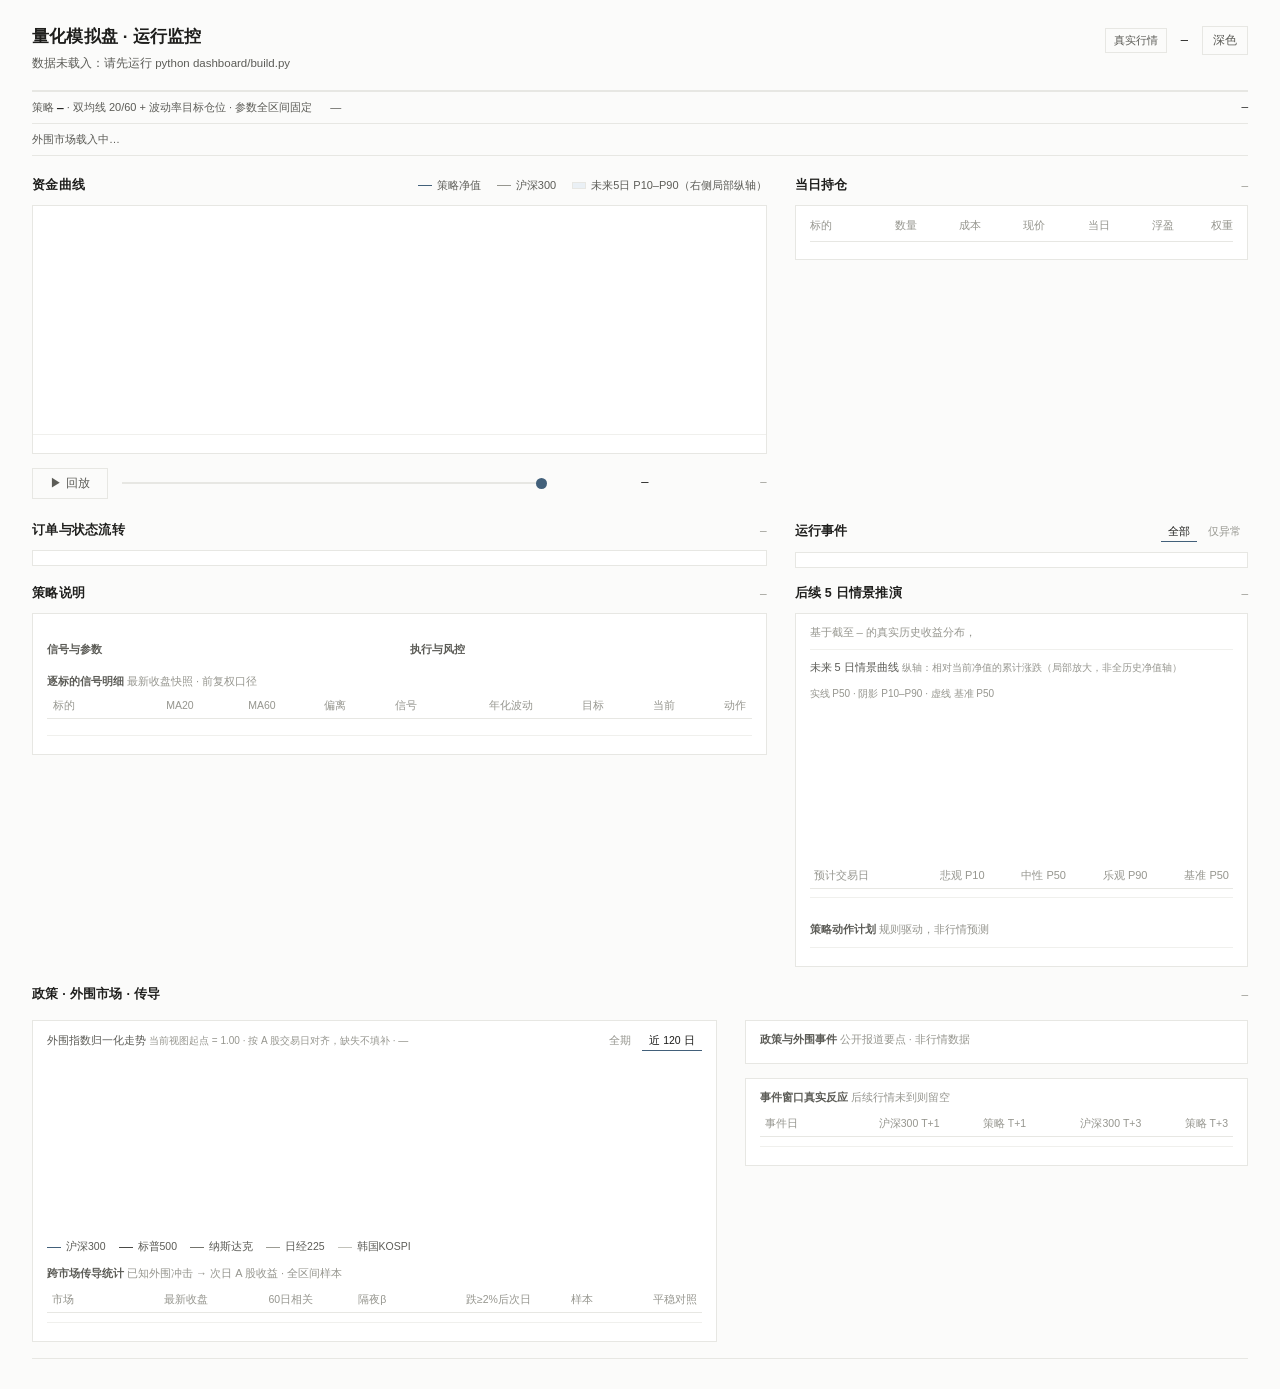
<file: dashboard/template.html>
<!doctype html>
<html lang="zh-CN" data-theme="light">
<head>
<meta charset="utf-8">
<meta name="viewport" content="width=device-width, initial-scale=1">
<title>量化模拟盘 · 运行监控</title>
<style>
:root{
  --bg:#fbfbfa; --surface:#ffffff; --line:#e7e7e3; --line-soft:#f0f0ed;
  --ink:#1e1e1c; --ink-2:#5c5c57; --ink-3:#96968f;
  --accent:#42607a; --accent-soft:#eaf0f5;
  --up:#a9453c; --down:#48745c; --warn:#94693a;
  --mc-g1:#4a4a46; --mc-g2:#73736c; --mc-g3:#9c9c94; --mc-g4:#c2c2ba;
  --mono:ui-monospace,SFMono-Regular,Consolas,"Liberation Mono",monospace;
  --sans:-apple-system,BlinkMacSystemFont,"Segoe UI","PingFang SC","Microsoft YaHei","Helvetica Neue",Arial,sans-serif;
}
html[data-theme="dark"]{
  --bg:#161716; --surface:#1d1e1c; --line:#32332f; --line-soft:#272825;
  --ink:#ecece8; --ink-2:#a6a69f; --ink-3:#72726b;
  --accent:#8fb0ca; --accent-soft:#26313a;
  --up:#d3776c; --down:#7eae90; --warn:#c49a63;
  --mc-g1:#d0d0c8; --mc-g2:#a9a9a1; --mc-g3:#82827b; --mc-g4:#606059;
}
*{box-sizing:border-box;margin:0;padding:0}
body{background:var(--bg);color:var(--ink);font-family:var(--sans);font-size:13px;line-height:1.5;-webkit-font-smoothing:antialiased}
.wrap{max-width:1440px;margin:0 auto;padding:0 32px 20px}
button{font:inherit;color:inherit;background:none;border:0;cursor:pointer}
button:focus-visible,input:focus-visible{outline:1px solid var(--accent);outline-offset:2px}
.mono{font-family:var(--mono);font-variant-numeric:tabular-nums}
.dim{color:var(--ink-3)}
.up{color:var(--up)}.down{color:var(--down)}.warn{color:var(--warn)}.accent{color:var(--accent)}

header{display:flex;align-items:flex-start;justify-content:space-between;gap:20px;padding:24px 0 18px;border-bottom:1px solid var(--line)}
h1{font-size:17px;font-weight:600;letter-spacing:.01em}
.sub{margin-top:5px;font-size:11.5px;color:var(--ink-2)}
.head-right{display:flex;align-items:center;gap:14px;padding-top:2px;white-space:nowrap}
.tag{border:1px solid var(--line);padding:3px 8px;font-size:11px;color:var(--ink-2)}
.today{font-size:12px}
.ghost{border:1px solid var(--line);padding:5px 10px;font-size:11.5px;color:var(--ink-2)}
.ghost:hover{border-color:var(--ink-3);color:var(--ink)}

.kpis{display:grid;grid-template-columns:repeat(6,1fr);border-bottom:1px solid var(--line)}
.kpi{padding:16px 18px 15px;border-right:1px solid var(--line-soft)}
.kpi:first-child{padding-left:0}
.kpi:last-child{border-right:0}
.kpi .k{font-size:11px;color:var(--ink-3);letter-spacing:.02em}
.kpi .v{font-family:var(--mono);font-variant-numeric:tabular-nums;font-size:23px;line-height:1.25;margin-top:5px;letter-spacing:-.02em}
.kpi .n{font-size:10.5px;color:var(--ink-3);margin-top:2px}

.grid{display:grid;grid-template-columns:minmax(0,1.62fr) minmax(0,1fr);gap:28px;margin-top:20px}
.grid-2{display:grid;grid-template-columns:minmax(0,1.62fr) minmax(0,1fr);gap:28px;margin-top:22px}
section{min-width:0}
.sec-head{display:flex;align-items:baseline;justify-content:space-between;gap:12px;margin-bottom:10px}
.sec-head h2{font-size:12.5px;font-weight:600;letter-spacing:.02em}
.sec-head .hint{font-size:11px;color:var(--ink-3);font-family:var(--mono)}
.legend{display:flex;gap:16px;font-size:11px;color:var(--ink-2)}
.legend i{display:inline-block;width:14px;height:1px;vertical-align:middle;margin-right:5px;background:var(--accent)}
.legend i.b{background:var(--ink-3)}

.card{border:1px solid var(--line);background:var(--surface)}
.chart-box{padding:10px 12px 4px}
#chart{display:block;width:100%;height:214px}
.axis{fill:var(--ink-3);font-size:10px;font-family:var(--mono)}
.gridline{stroke:var(--line-soft);stroke-width:1}
.line-strategy{fill:none;stroke:var(--accent);stroke-width:1.8;stroke-linejoin:round;stroke-linecap:round}
.line-bench{fill:none;stroke:var(--ink-3);stroke-width:1.2;stroke-dasharray:4 4}
.oos-band{fill:var(--line-soft)}
.split-line{stroke:var(--line);stroke-width:1;stroke-dasharray:3 3}
.cursor{stroke:var(--accent);stroke-width:1;stroke-dasharray:2 3;opacity:.55}
.dot{fill:var(--accent)}
.fc-band{fill:var(--accent-soft);opacity:.9}
.line-fc{fill:none;stroke:var(--accent);stroke-width:1.5;stroke-dasharray:5 3;stroke-linejoin:round}
.line-fc-bench{fill:none;stroke:var(--ink-3);stroke-width:1;stroke-dasharray:2 3}
.fc-edge{fill:none;stroke:var(--accent);stroke-width:1;stroke-dasharray:3 3;opacity:.55}
.fc-top{fill:var(--accent);font-size:10px;font-family:var(--mono)}
.dot-fc{fill:var(--accent)}
.legend i.f{background:var(--accent-soft);height:7px;border:1px solid var(--line)}
.fc-inset{fill:var(--surface);stroke:var(--line);stroke-width:1}
.fc-local-axis{stroke:var(--line);stroke-width:1;stroke-dasharray:2 3}
.fc-inset-label{fill:var(--ink-3);font-size:9.5px;font-family:var(--mono)}

.seg{display:flex;gap:0;border-top:1px solid var(--line-soft);padding:9px 12px;font-size:11px;color:var(--ink-2);flex-wrap:wrap;row-gap:4px}
.seg span{margin-right:20px;white-space:nowrap}
.seg b{font-family:var(--mono);font-weight:500;color:var(--ink);margin-left:5px}

.timeline{display:flex;align-items:center;gap:14px;margin-top:14px}
.play{border:1px solid var(--line);min-width:76px;padding:6px 10px;font-size:11.5px;color:var(--ink-2);text-align:center}
.play:hover{border-color:var(--accent);color:var(--accent)}
#slider{flex:1;height:2px;-webkit-appearance:none;appearance:none;background:var(--line);cursor:pointer}
#slider::-webkit-slider-thumb{-webkit-appearance:none;width:11px;height:11px;border-radius:50%;background:var(--accent);cursor:pointer}
#slider::-moz-range-thumb{width:11px;height:11px;border:0;border-radius:50%;background:var(--accent);cursor:pointer}
.tl-date{font-family:var(--mono);font-size:12px;min-width:88px;text-align:right}
.tl-count{font-family:var(--mono);font-size:10.5px;color:var(--ink-3);min-width:104px;text-align:right}

table{width:100%;border-collapse:collapse;font-variant-numeric:tabular-nums}
th{font-size:10.5px;font-weight:500;color:var(--ink-3);text-align:right;padding:8px 8px;border-bottom:1px solid var(--line);white-space:nowrap}
th:first-child,td:first-child{text-align:left;padding-left:0}
th:last-child,td:last-child{padding-right:0}
td{font-size:11.5px;padding:7px 8px;border-bottom:1px solid var(--line-soft);text-align:right;white-space:nowrap;font-family:var(--mono)}
tbody tr:last-child td{border-bottom:0}
td.name{font-family:var(--sans);font-size:11.5px}
td .code{font-family:var(--mono);font-size:10px;color:var(--ink-3);margin-left:6px}
.more{font-size:11px;color:var(--ink-3);padding:7px 0 0}
.badge-stale{color:var(--warn)}

.flow-list{font-size:11.5px}
.flow-row{display:grid;grid-template-columns:66px 1fr 52px 60px 1.25fr;gap:10px;padding:7px 0;border-bottom:1px solid var(--line-soft);align-items:baseline}
.flow-row:last-child{border-bottom:0}
.flow-row .dt{font-family:var(--mono);font-size:10.5px;color:var(--ink-3)}
.flow-row .sy{overflow:hidden;text-overflow:ellipsis;white-space:nowrap}
.flow-row .qty{font-family:var(--mono);text-align:right}
.flow-row .side{font-size:11px}
.flow-row .trace{font-size:10.5px;color:var(--ink-2);overflow:hidden;text-overflow:ellipsis;white-space:nowrap}
.flow-row .trace b{font-weight:500;color:var(--ink)}
.arrow{color:var(--ink-3);margin:0 3px}
.s-filled{color:var(--down)}.s-rejected,.s-expired{color:var(--up)}.s-deferred{color:var(--warn)}.s-pending{color:var(--ink-3)}

.ev-row{display:grid;grid-template-columns:66px 34px 1fr;gap:10px;padding:6.5px 0;border-bottom:1px solid var(--line-soft);align-items:baseline;font-size:11.5px;line-height:1.45}
.ev-row:last-child{border-bottom:0}
.ev-row .dt{font-family:var(--mono);font-size:10.5px;color:var(--ink-3)}
.ev-row .lv{font-size:10.5px;color:var(--ink-3)}
.ev-row .lv.warn{color:var(--warn)}.ev-row .lv.err{color:var(--up)}.ev-row .lv.risk{color:var(--accent)}
.ev-row .tx{color:var(--ink-2);overflow:hidden;text-overflow:ellipsis;white-space:nowrap}
.filter{display:flex;gap:4px}
.filter button{font-size:11px;color:var(--ink-3);padding:2px 7px}
.filter button.on{color:var(--ink);border-bottom:1px solid var(--accent)}

.strat-bar{display:flex;align-items:center;gap:18px;padding:7px 0;border-bottom:1px solid var(--line);font-size:11px;color:var(--ink-2);flex-wrap:wrap;row-gap:3px}
.strat-bar b{font-weight:600;color:var(--ink);font-family:var(--mono)}
.strat-bar .sb-fc{margin-left:auto;font-family:var(--mono);color:var(--ink)}
.strat-bar .sb-fc .dim{font-family:var(--sans)}
.grid-3{display:grid;grid-template-columns:minmax(0,1.62fr) minmax(0,1fr);gap:28px;margin-top:16px}
.pad{padding:10px 14px 11px}
.lead{font-size:11.5px;color:var(--ink-2);line-height:1.6;margin-bottom:7px}
h3{font-size:11px;font-weight:600;color:var(--ink-2);margin:10px 0 5px}
.cols2{display:grid;grid-template-columns:1fr 1fr;gap:22px}
.kv{font-size:11px}
.kv td{padding:3px 0;border-bottom:1px solid var(--line-soft);white-space:normal;font-family:var(--sans);text-align:left;vertical-align:top;font-size:11px}
.kv td:first-child{color:var(--ink-3);width:40%}
.kv td:last-child{font-family:var(--mono);color:var(--ink)}
.kv td .note{display:block;font-family:var(--sans);font-size:10.5px;color:var(--ink-3);margin-top:0}
.rules{list-style:none;font-size:11px;line-height:1.5}
.rules li{padding:2.5px 0;border-bottom:1px solid var(--line-soft);color:var(--ink-2)}
.rules li:last-child{border-bottom:0}
.rules li b{display:inline-block;min-width:62px;font-weight:500;color:var(--ink-3)}
.sig-table td,.sig-table th{font-size:10.5px;padding:4px 6px}
.fc-note{font-size:10.5px;color:var(--ink-3);line-height:1.55;margin-bottom:8px}
.fc-plot{border-top:1px solid var(--line-soft);padding-top:9px;margin-bottom:9px}
.fc-plot-head{display:flex;align-items:baseline;justify-content:space-between;gap:10px;flex-wrap:wrap;font-size:11px;color:var(--ink-2)}
.fc-plot-head .cap{font-size:10px;color:var(--ink-3)}
#fcChart{display:block;width:100%;height:auto;margin-top:4px}
.fc-grid2{stroke:var(--line-soft);stroke-width:1}
.fc-zero2{stroke:var(--line);stroke-width:1;stroke-dasharray:3 3}
.fc-band2{fill:var(--accent-soft)}
.fc-edge2{fill:none;stroke:var(--accent);stroke-width:1;stroke-dasharray:4 3;opacity:.65}
.fc-bench2{fill:none;stroke:var(--ink-3);stroke-width:1.2;stroke-dasharray:4 4}
.fc-p50{fill:none;stroke:var(--accent);stroke-width:2;stroke-linejoin:round;stroke-linecap:round}
.fc-pt{fill:var(--accent)}
.fc-ax2{fill:var(--ink-3);font-size:10px;font-family:var(--mono)}
.fc-lab{fill:var(--accent);font-size:10px;font-family:var(--mono)}
.fc-lab2{fill:var(--ink-3);font-size:10px;font-family:var(--mono)}
.fc-empty2{fill:var(--ink-3);font-size:11px;font-family:var(--sans)}
.fc-cond{display:flex;flex-wrap:wrap;gap:4px 16px;font-size:11px;color:var(--ink-2);margin-top:6px}
.fc-cond b{font-family:var(--mono);font-weight:500;color:var(--ink);margin-left:4px}
.fc-cond .cap{font-size:10px;color:var(--ink-3);width:100%}

/* ---- 政策 · 外围市场 · 传导 ---- */
.macro-bar{display:flex;align-items:center;gap:15px;flex-wrap:wrap;padding:7px 0;border-bottom:1px solid var(--line);font-size:11px;color:var(--ink-2)}
.macro-bar .mb-title{color:var(--ink-3);font-size:10.5px}
.macro-bar .mk{white-space:nowrap;font-family:var(--mono)}
.macro-bar .mk b{font-weight:500;margin-left:5px}
.macro-bar .mk .dt{font-family:var(--sans);font-size:10px;color:var(--ink-3);margin-left:4px}
.macro-bar .stale{color:var(--warn);font-size:10px;margin-left:2px}
.macro-bar .mb-tail{margin-left:auto;font-size:10.5px;color:var(--ink-3)}
.macro-grid{display:grid;grid-template-columns:minmax(0,1.36fr) minmax(0,1fr);gap:28px;margin-top:16px}
.mc-head{display:flex;align-items:baseline;justify-content:space-between;gap:10px;flex-wrap:wrap;font-size:11px;color:var(--ink-2)}
.mc-head .cap{font-size:10px;color:var(--ink-3)}
.mc-range{display:flex;gap:4px}
.mc-range button{font-size:10.5px;color:var(--ink-3);padding:2px 7px}
.mc-range button.on{color:var(--ink);border-bottom:1px solid var(--accent)}
#macroChart{display:block;width:100%;height:auto;margin-top:5px}
.mc-grid{stroke:var(--line-soft);stroke-width:1}
.mc-axis{fill:var(--ink-3);font-size:10px;font-family:var(--mono)}
.mc-ev{stroke:var(--line);stroke-width:1;stroke-dasharray:3 3}
.mc-ev-txt{fill:var(--ink-3);font-size:9.5px;font-family:var(--mono)}
.mc-line{fill:none;stroke-width:1.4;stroke-linejoin:round;stroke-linecap:round}
.mc-hs{stroke:var(--accent);stroke-width:1.8}
.mc-spx{stroke:var(--mc-g1)}
.mc-ndx{stroke:var(--mc-g2);stroke-dasharray:5 3}
.mc-nky{stroke:var(--mc-g3);stroke-dasharray:2 3}
.mc-ks{stroke:var(--mc-g4);stroke-dasharray:1 3}
.mc-legend{display:flex;gap:13px;flex-wrap:wrap;font-size:10.5px;color:var(--ink-2);margin:2px 0 2px}
.mc-legend i{display:inline-block;width:14px;height:1px;vertical-align:middle;margin-right:5px;background:var(--accent)}
.mc-legend i.spx{background:var(--mc-g1)}
.mc-legend i.ndx{background:var(--mc-g2)}
.mc-legend i.nky{background:var(--mc-g3)}
.mc-legend i.ks{background:var(--mc-g4)}
.mc-tbl td,.mc-tbl th{font-size:10.5px;padding:5px 5px}
.mc-tbl td:first-child{text-align:left;font-family:var(--sans)}
.tl-list{list-style:none;font-size:11px}
.tl-item{display:grid;grid-template-columns:62px 40px 1fr;gap:8px;padding:6px 0;border-bottom:1px solid var(--line-soft);align-items:baseline}
.tl-item:last-child{border-bottom:0}
.tl-item .d{font-family:var(--mono);font-size:10.5px;color:var(--ink-3)}
.tl-item .tg{font-size:10px;color:var(--ink-3);border:1px solid var(--line);text-align:center;white-space:nowrap}
.tl-item .tg.risk{color:var(--up)}
.tl-item .tg.support{color:var(--down)}
.tl-item .tx{color:var(--ink-2);line-height:1.45}
.tl-item .tx b{font-weight:500;color:var(--ink);display:block}
.tl-item .tx .src{font-size:10px;color:var(--ink-3)}
.mc-bound{font-size:10.5px;color:var(--ink-3);line-height:1.55;margin-top:9px;padding-top:7px;border-top:1px solid var(--line-soft)}
.fc-tbl td,.fc-tbl th{padding:5px 4px;font-size:11px}
.fc-tbl td .r{font-size:10px;color:var(--ink-3);margin-left:4px}
.fc-metrics{display:flex;flex-wrap:wrap;gap:4px 16px;font-size:11px;color:var(--ink-2);margin-top:8px;padding-top:7px;border-top:1px solid var(--line-soft)}
.fc-metrics b{font-family:var(--mono);font-weight:500;color:var(--ink);margin-left:4px}
.plan{list-style:none;font-size:11px;line-height:1.55}
.plan li{display:grid;grid-template-columns:64px 1fr;gap:10px;padding:3px 0;border-bottom:1px solid var(--line-soft)}
.plan li:last-child{border-bottom:0}
.plan .pk{color:var(--ink-3);font-family:var(--mono);font-size:10.5px;padding-top:1px}
.plan .pv{color:var(--ink-2)}
.plan .pv b{color:var(--ink);font-weight:500;font-family:var(--mono)}
.plan .pv .sub{display:block;color:var(--ink-3);font-size:10.5px;margin-top:1px}
.disc{font-size:10.5px;color:var(--ink-3);line-height:1.55;margin-top:9px;padding-top:7px;border-top:1px solid var(--line-soft)}
footer{margin-top:16px;padding-top:10px;border-top:1px solid var(--line);display:flex;justify-content:space-between;gap:24px;font-size:10.5px;color:var(--ink-3);line-height:1.6}
footer .notes{max-width:72%;}
footer .stats{font-family:var(--mono);text-align:right;white-space:nowrap}
.empty{color:var(--ink-3);font-size:11.5px;padding:16px 0}

@media(max-width:1000px){
  .wrap{padding:0 20px 20px}
  .grid,.grid-2,.grid-3,.macro-grid{grid-template-columns:1fr;gap:20px}
  .macro-bar .mb-tail{margin-left:0}
  .strat-bar .sb-fc{margin-left:0}
  .kpis{grid-template-columns:repeat(3,1fr)}
  .kpi:nth-child(3){border-right:0}
  .kpi:nth-child(n+4){border-top:1px solid var(--line-soft)}
  #chart{height:200px}
  footer{flex-direction:column;gap:8px}
  footer .notes{max-width:100%}footer .stats{text-align:left}
}
@media(max-width:560px){
  .kpis{grid-template-columns:repeat(2,1fr)}
  .kpi:nth-child(3){border-right:1px solid var(--line-soft)}
  .kpi:nth-child(2n){border-right:0}
  .kpi:nth-child(n+3){border-top:1px solid var(--line-soft)}
  .head-right .tag{display:none}
  .cols2{grid-template-columns:1fr;gap:0}
  .flow-row{grid-template-columns:58px 1fr 46px 50px;gap:8px}
  .flow-row .trace{grid-column:1/-1;padding-left:0}
}
</style>
</head>
<body>
<div class="wrap">
  <header>
    <div>
      <h1>量化模拟盘 · 运行监控</h1>
      <div class="sub" id="sub">载入中…</div>
    </div>
    <div class="head-right">
      <span class="tag" id="mode">真实行情</span>
      <span class="today mono" id="today">—</span>
      <button class="ghost" id="theme" type="button">深色</button>
    </div>
  </header>

  <div class="kpis" id="kpis"></div>

  <div class="strat-bar">
    <span>策略 <b id="stratId">—</b> · 双均线 20/60 + 波动率目标仓位 · 参数全区间固定</span>
    <span id="stratBarState">—</span>
    <span class="sb-fc" id="stratBarFc">—</span>
  </div>

  <div class="macro-bar" id="macroBar">外围市场载入中…</div>

  <div class="grid">
    <section>
      <div class="sec-head">
        <h2>资金曲线</h2>
        <div class="legend"><span><i></i>策略净值</span><span><i class="b"></i>沪深300</span><span><i class="f"></i>未来5日 P10–P90（右侧局部纵轴）</span></div>
      </div>
      <div class="card">
        <div class="chart-box"><svg id="chart" viewBox="0 0 760 220" preserveAspectRatio="none" role="img" aria-label="策略净值与沪深300基准曲线"></svg></div>
        <div class="seg" id="seg"></div>
      </div>
      <div class="timeline">
        <button class="play" id="play" type="button">▶ 回放</button>
        <input type="range" id="slider" min="0" max="1" value="1" aria-label="交易日回放">
        <span class="tl-date" id="tlDate">—</span>
        <span class="tl-count" id="tlCount">—</span>
      </div>
    </section>

    <section>
      <div class="sec-head">
        <h2>当日持仓</h2>
        <div class="hint" id="posHint">—</div>
      </div>
      <div class="card" style="padding:4px 14px 10px">
        <table>
          <thead><tr><th>标的</th><th>数量</th><th>成本</th><th>现价</th><th>当日</th><th>浮盈</th><th>权重</th></tr></thead>
          <tbody id="posBody"></tbody>
        </table>
        <div class="more" id="posMore"></div>
      </div>
    </section>
  </div>

  <div class="grid-2">
    <section>
      <div class="sec-head">
        <h2>订单与状态流转</h2>
        <div class="hint" id="ordHint">—</div>
      </div>
      <div class="card" style="padding:4px 14px 10px"><div class="flow-list" id="flow"></div></div>
    </section>
    <section>
      <div class="sec-head">
        <h2>运行事件</h2>
        <div class="filter"><button type="button" id="fAll" class="on">全部</button><button type="button" id="fErr">仅异常</button></div>
      </div>
      <div class="card" style="padding:4px 14px 10px"><div id="events"></div></div>
    </section>
  </div>

  <div class="grid-3">
    <section>
      <div class="sec-head">
        <h2>策略说明</h2>
        <div class="hint" id="stratHint">—</div>
      </div>
      <div class="card pad">
        <div class="lead" id="stratLead"></div>
        <div class="cols2">
          <div>
            <h3>信号与参数</h3>
            <table class="kv"><tbody id="stratParams"></tbody></table>
          </div>
          <div>
            <h3>执行与风控</h3>
            <ul class="rules" id="stratRules"></ul>
          </div>
        </div>
        <h3>逐标的信号明细 <span class="dim" style="font-weight:400">最新收盘快照 · 前复权口径</span></h3>
        <table class="sig-table">
          <thead><tr><th>标的</th><th>MA20</th><th>MA60</th><th>偏离</th><th>信号</th><th>年化波动</th><th>目标</th><th>当前</th><th>动作</th></tr></thead>
          <tbody id="sigBody"></tbody>
        </table>
        <div class="more" id="sigMore"></div>
        <div class="mc-bound" id="stratBoundary"></div>
      </div>
    </section>

    <section>
      <div class="sec-head">
        <h2>后续 5 日情景推演</h2>
        <div class="hint" id="fcHint">—</div>
      </div>
      <div class="card pad">
        <div class="fc-note">基于截至 <span class="mono" id="fcBase">—</span> 的真实历史收益分布，<span id="fcMethod"></span></div>
        <div class="fc-plot">
          <div class="fc-plot-head">
            <span>未来 5 日情景曲线 <span class="cap">纵轴：相对当前净值的累计涨跌（局部放大，非全历史净值轴）</span></span>
            <span class="cap">实线 P50 · 阴影 P10–P90 · 虚线 基准 P50</span>
          </div>
          <svg id="fcChart" viewBox="0 0 520 182" role="img" aria-label="未来5日 P10、P50、P90 与基准 P50 情景曲线"></svg>
        </div>
        <table class="fc-tbl">
          <thead><tr><th>预计交易日</th><th>悲观 P10</th><th>中性 P50</th><th>乐观 P90</th><th>基准 P50</th></tr></thead>
          <tbody id="fcBody"></tbody>
        </table>
        <div class="fc-metrics" id="fcMetrics"></div>
        <div class="fc-cond" id="fcCond"></div>
        <h3>策略动作计划 <span class="dim" style="font-weight:400">规则驱动，非行情预测</span></h3>
        <ul class="plan" id="fcPlan"></ul>
        <div class="disc" id="fcDisc"></div>
      </div>
    </section>
  </div>

  <section>
    <div class="sec-head" style="margin-top:18px">
      <h2>政策 · 外围市场 · 传导</h2>
      <div class="hint" id="macroHint">—</div>
    </div>
    <div class="macro-grid">
      <div class="card pad">
        <div class="mc-head">
          <span>外围指数归一化走势 <span class="cap">当前视图起点 = 1.00 · 按 A 股交易日对齐，缺失不填补 · <span id="mcAsOf">—</span></span></span>
          <span class="mc-range"><button type="button" id="mcAll">全期</button><button type="button" id="mcRecent" class="on">近 120 日</button></span>
        </div>
        <svg id="macroChart" viewBox="0 0 760 210" role="img" aria-label="沪深300与美日韩主要指数归一化走势"></svg>
        <div class="mc-legend">
          <span><i></i>沪深300</span><span><i class="spx"></i>标普500</span>
          <span><i class="ndx"></i>纳斯达克</span><span><i class="nky"></i>日经225</span>
          <span><i class="ks"></i>韩国KOSPI</span>
        </div>
        <h3>跨市场传导统计 <span class="dim" style="font-weight:400">已知外围冲击 → 次日 A 股收益 · 全区间样本</span></h3>
        <table class="mc-tbl">
          <thead><tr><th>市场</th><th>最新收盘</th><th>60日相关</th><th>隔夜β</th><th>跌≥2%后次日</th><th>样本</th><th>平稳对照</th></tr></thead>
          <tbody id="mcStats"></tbody>
        </table>
        <div class="mc-bound" id="mcBound"></div>
      </div>
      <div>
        <div class="card pad">
          <h3 style="margin-top:0">政策与外围事件 <span class="dim" style="font-weight:400">公开报道要点 · 非行情数据</span></h3>
          <ul class="tl-list" id="mcEvents"></ul>
        </div>
        <div class="card pad" style="margin-top:14px">
          <h3 style="margin-top:0">事件窗口真实反应 <span class="dim" style="font-weight:400">后续行情未到则留空</span></h3>
          <table class="mc-tbl">
            <thead><tr><th>事件日</th><th>沪深300 T+1</th><th>策略 T+1</th><th>沪深300 T+3</th><th>策略 T+3</th></tr></thead>
            <tbody id="mcWindows"></tbody>
          </table>
          <div class="mc-bound" id="mcCondNote"></div>
        </div>
      </div>
    </div>
  </section>

  <footer>
    <div class="notes" id="notes"></div>
    <div class="stats" id="stats"></div>
  </footer>
</div>

<script>
/*__SNAPSHOT__*/
(function(){
'use strict';
if(typeof SNAP==='undefined'){document.getElementById('sub').textContent='数据未载入：请先运行 python dashboard/build.py';return;}
if(!SNAP.strategy||!SNAP.forecast){document.getElementById('sub').textContent='快照版本过旧：请重新运行 python dashboard/build.py';return;}
var D=SNAP.dates,EQ=SNAP.equity,POS=SNAP.positions,ORD=SNAP.orders,EV=SNAP.events,SYM=SNAP.symbols,M=SNAP.meta;
var STG=SNAP.strategy,FC=SNAP.forecast,FD=FC.days;
var MC=SNAP.macro||null;   /* 政策 / 外围市场传导层，旧快照可优雅降级 */
var N=D.length,LAST=N-1,SPLIT=SNAP.split_idx;
var ST=['待成交','已成交','已拒绝','已过期','顺延中','已取消'];
var STC=['s-pending','s-filled','s-rejected','s-expired','s-deferred','s-pending'];
var RS=['','涨停未成交','跌停未成交','停牌','现金不足','风控裁剪','无行情','复权因子缺失','等待下一根K线'];
var LV=['信息','警告','异常','风控','数据','成交'];
var LVC=['','warn','err','risk','',''];
var state={i:LAST,playing:false,filter:'all',timer:null,macroRange:'recent'};
var $=function(id){return document.getElementById(id)};
function esc(s){return String(s).replace(/[&<>"']/g,function(c){return {'&':'&amp;','<':'&lt;','>':'&gt;','"':'&quot;',"'":'&#39;'}[c]})}
function pct(v,d){return (v>=0?'+':'')+(v*100).toFixed(d===undefined?2:d)+'%'}
function money(v){return '¥'+Math.round(v).toLocaleString('en-US')}
function num(v,d){return Number(v).toFixed(d===undefined?2:d)}
function cls(v){return v>0?'up':(v<0?'down':'dim')}
function fmt2(x){return String(x).length<2?'0'+x:String(x)}
/* 预计交易日：按工作日推算，不含法定节假日调整，页面已标注「预计」 */
function workdaysAfter(ds,n){
  var p=ds.split('-'),d=new Date(Number(p[0]),Number(p[1])-1,Number(p[2])),out=[];
  while(out.length<n){
    d.setDate(d.getDate()+1);var w=d.getDay();
    if(w===0||w===6)continue;
    out.push(d.getFullYear()+'-'+fmt2(d.getMonth()+1)+'-'+fmt2(d.getDate()));
  }
  return out;
}
/* 下一个周频调仓交易日索引：回测中 (LAST-di) % RBE === 0 才允许调仓 */
function nextRebalance(i){
  var rbe=STG.rebalance_every||5;
  var j=LAST-rbe*Math.floor((LAST-i-1)/rbe);
  if(j<=i)j+=rbe;
  return j;
}

/* ---------- 策略静态说明 + 摘要条 ---------- */
function initStatic(){
  $('stratId').textContent=STG.id;
  $('stratLead').textContent=STG.lead;
  $('stratHint').textContent=STG.id+' · '+STG.params.length+' 项参数 / '+STG.rules.length+' 条规则';
  $('stratParams').innerHTML=STG.params.map(function(p){
    return '<tr><td>'+esc(p[0])+'</td><td>'+esc(p[1])+'<span class="note">'+esc(p[2])+'</span></td></tr>';
  }).join('');
  $('stratRules').innerHTML=STG.rules.map(function(r){
    return '<li><b>'+esc(r[0])+'</b>'+esc(r[1])+'</li>';
  }).join('');
  var rows=STG.signal_rows||[],shown=rows.slice(0,6);
  $('sigBody').innerHTML=shown.map(function(r){
    var s=SYM[r[0]],dev=r[2]>0?r[1]/r[2]-1:0;
    return '<tr><td class="name">'+esc(s[1])+'<span class="code">'+esc(s[0].slice(0,6))+'</span></td>'+
      '<td>'+(r[1]?num(r[1],2):'—')+'</td><td>'+(r[2]?num(r[2],2):'—')+'</td>'+
      '<td class="'+cls(dev)+'">'+(r[2]?pct(dev):'—')+'</td>'+
      '<td class="'+(r[3]?'up':'dim')+'">'+(r[3]?'多头':'空仓')+'</td>'+
      '<td>'+(r[4]?(r[4]*100).toFixed(1)+'%':'—')+'</td>'+
      '<td>'+(r[5]*100).toFixed(1)+'%</td><td>'+(r[6]*100).toFixed(1)+'%</td>'+
      '<td class="'+(r[7]>0?'up':(r[7]<0?'down':'dim'))+'">'+(r[7]>0?'加仓':(r[7]<0?'减仓':'持有'))+'</td></tr>';
  }).join('')||'<tr><td colspan="9" class="empty">无信号数据</td></tr>';
  $('sigMore').textContent='截至 '+STG.signal_date+' · 共 '+rows.length+' 只标的'+(rows.length>6?'，按信号与目标权重列出前 6 只':'');
  $('fcHint').textContent=FC.paths+' 条路径 · '+FC.window+' 日窗口';
  $('fcMethod').textContent='按滚动 '+FC.window+' 日真实收益分布抽样 '+FC.paths+' 条 '+FD+' 日路径（固定种子 '+FC.seed+'）。';
  $('fcMethod').title=FC.method;
  $('fcDisc').textContent=FC.disclaimer;
  $('stratBoundary').textContent=MC?('外部因子边界：'+MC.boundary):'';
}
function renderStratBar(){
  var ss=STG.signal_state[state.i]||[0,0,0,0,0];
  $('stratBarState').textContent='截至 '+D[state.i]+'：多头 '+ss[0]+'/'+M.symbols+' 只 · 目标仓位 '+(ss[1]*100).toFixed(1)+'% · '+
    (ss[2]?'风控刹车中（上限 40%）':'风控正常（上限 80%）')+' · 待成交 '+ss[3]+' 笔';
  var f=FC.data[state.i];
  $('stratBarFc').innerHTML=f?
    ('未来 '+FD+' 日 P50 <b class="'+cls(f[0][FD-1][1]-1)+'">'+pct(f[0][FD-1][1]-1)+'</b> '+
     '<span class="dim">P10 '+pct(f[0][FD-1][0]-1)+' / P90 '+pct(f[0][FD-1][2]-1)+'</span>') :
    ('未来 '+FD+' 日：历史样本不足');
}

/* ---------- 头部 ---------- */
$('sub').textContent=M.source+' · '+M.start+' 至 '+M.end+' · '+M.days+' 个交易日 · '+M.symbols+' 只主板标的 · '+M.bars.toLocaleString('en-US')+' 条真实K线';
$('mode').textContent=M.mode==='cached_real'?'真实行情 · 缓存':'真实行情 · 已联网';
$('today').textContent=D[LAST]+' 收盘';
$('notes').innerHTML=SNAP.notes.map(function(n){return esc(n)}).join(' · ');
var sc=M.audit,sm=SNAP.summary;
$('stats').innerHTML='采集 '+esc(M.generated_at)+' · 缺失 '+sc.missing+'/'+sc.expected+' 条<br>'+
  '订单 '+ORD.length+' 笔 · 成交 '+(sm.status_counts.filled||0)+' · 待成交 '+(sm.status_counts.pending||0)+
  ' · 拒绝 '+(sm.status_counts.rejected||0)+' · 过期 '+(sm.status_counts.expired||0)+' · 费用 '+money(sm.total_fee);

/* ---------- KPI ---------- */
function renderKpi(){
  var e=EQ[state.i],nav=e[0],bench=e[1],dd=e[2],cash=e[3],pos=e[4];
  var peak=0,maxdd=0,shSum=0,shN=0,prev=1;
  for(var k=0;k<=state.i;k++){
    var v=EQ[k][0];if(v>peak)peak=v;var d=(peak-v)/peak;if(d>maxdd)maxdd=d;
    if(k>0){var r=(v-prev)/prev;shSum+=r;shN++;prev=v}
  }
  var rets=[],m=shSum/Math.max(shN,1);
  for(var k=1;k<=state.i;k++){var r=(EQ[k][0]-EQ[k-1][0])/EQ[k-1][0];rets.push(r)}
  var mean=rets.reduce(function(a,b){return a+b},0)/Math.max(rets.length,1);
  var varr=rets.reduce(function(a,b){return a+(b-mean)*(b-mean)},0)/Math.max(rets.length,1);
  var sharpe=varr>1e-14?mean/Math.sqrt(varr)*Math.sqrt(252):0;
  var total=nav-1,excess=nav-bench;
  var items=[
    ['组合净值',num(nav,4),'初始 '+money(M.initial_cash),''],
    ['累计收益',pct(total),'沪深300 '+pct(bench-1),cls(total)],
    ['超额收益',pct(excess),'相对基准',cls(excess)],
    ['当前回撤',(-dd*100).toFixed(2)+'%','区间最大 '+(-maxdd*100).toFixed(2)+'%',dd>0.05?'warn':'dim'],
    ['当前仓位',(pos*100).toFixed(1)+'%','现金 '+money(cash),''],
    ['滚动夏普',num(sharpe,2),'样本外自 '+D[SPLIT],'']
  ];
  $('kpis').innerHTML=items.map(function(x){
    return '<div class="kpi"><div class="k">'+esc(x[0])+'</div><div class="v '+x[3]+'">'+esc(x[1])+'</div><div class="n">'+esc(x[2])+'</div></div>';
  }).join('');
}

/* ---------- 资金曲线 ---------- */
var yMin=Infinity,yMax=-Infinity;
for(var i=0;i<N;i++){yMin=Math.min(yMin,EQ[i][0],EQ[i][1]);yMax=Math.max(yMax,EQ[i][0],EQ[i][1])}
var pad=(yMax-yMin)*0.12||0.05;yMin-=pad;yMax+=pad;
var W=760,H=220,L=46,R=14,T=14,B=26;
var FCW=112,HISTW=W-L-R-FCW;   /* 预测区固定宽度：689 根历史 K 线下 5 天也必须看得见 */
function X(i){return L+i/(N-1)*HISTW}
function XF(k){return X(state.i)+k/FD*FCW}
function Y(v){return T+(yMax-v)/(yMax-yMin)*(H-T-B)}
function renderChart(){
  var upto=state.i;
  var a=[],b=[];
  for(var i=0;i<=upto;i++){a.push((i?'L':'M')+X(i).toFixed(1)+' '+Y(EQ[i][0]).toFixed(1));b.push((i?'L':'M')+X(i).toFixed(1)+' '+Y(EQ[i][1]).toFixed(1))}
  var g='';
  for(var t=0;t<4;t++){
    var v=yMin+(yMax-yMin)*t/3,y=Y(v);
    g+='<line class="gridline" x1="'+L+'" y1="'+y.toFixed(1)+'" x2="'+X(N-1).toFixed(1)+'" y2="'+y.toFixed(1)+'"/>';
    g+='<text class="axis" x="'+(L-7)+'" y="'+(y+3).toFixed(1)+'" text-anchor="end">'+v.toFixed(2)+'</text>';
  }
  [0,Math.floor(N/3),Math.floor(2*N/3),N-1].forEach(function(i){
    g+='<text class="axis" x="'+X(i).toFixed(1)+'" y="'+(H-7)+'" text-anchor="'+(i===0?'start':(i===N-1?'end':'middle'))+'">'+D[i].slice(2,7)+'</text>';
  });
  g+='<text class="axis" x="'+((X(N-1)+W-R)/2).toFixed(1)+'" y="'+(H-7)+'" text-anchor="middle">未来'+FD+'日 · 局部轴</text>';
  var band='<rect class="oos-band" x="'+X(SPLIT).toFixed(1)+'" y="'+T+'" width="'+(X(N-1)-X(SPLIT)).toFixed(1)+'" height="'+(H-T-B)+'"/>';
  var split='<line class="split-line" x1="'+X(SPLIT).toFixed(1)+'" y1="'+T+'" x2="'+X(SPLIT).toFixed(1)+'" y2="'+(H-T-B)+'"/>'+
    '<text class="axis" x="'+(X(SPLIT)+5).toFixed(1)+'" y="'+(T+11)+'">样本外 '+(M.oos_ratio*100)+'%</text>';
  /* 未来 5 日情景带：右侧独立局部纵轴。
     若沿用全历史净值轴（约 0.94~1.78），±2% 的 5 日波动只有 3~5px，等于看不见；
     因此该区以「当前净值 = 0%」重新缩放，并在框内明示局部轴范围。 */
  var fcSvg='',f=FC.data[upto];
  if(f){
    var rows=f[0],base=EQ[upto][0],mx=0;
    for(var qi=0;qi<FD;qi++){
      mx=Math.max(mx,Math.abs(rows[qi][0]-1),Math.abs(rows[qi][1]-1),
                     Math.abs(rows[qi][2]-1),Math.abs(rows[qi][3]-1));
    }
    var fcSpan=Math.max(mx,0.006)*1.30,fcMid=Y(base);
    var YF=function(v){return fcMid-(v-1)/fcSpan*(H-T-B)*0.40};
    var fx=XF(0).toFixed(1),fw=(XF(FD)-XF(0)).toFixed(1),cx=((XF(0)+XF(FD))/2).toFixed(1);
    var top=['M'+fx+' '+YF(1).toFixed(1)];
    var bot=['M'+fx+' '+YF(1).toFixed(1)];
    var mid=['M'+fx+' '+YF(1).toFixed(1)];
    var bmid=['M'+fx+' '+YF(1).toFixed(1)];
    for(var k=1;k<=FD;k++){
      var q=rows[k-1],xf=XF(k).toFixed(1);
      top.push('L'+xf+' '+YF(q[2]).toFixed(1));
      bot.push('L'+xf+' '+YF(q[0]).toFixed(1));
      mid.push('L'+xf+' '+YF(q[1]).toFixed(1));
      bmid.push('L'+xf+' '+YF(q[3]).toFixed(1));
    }
    var upper=top.join(' '),lower=bot.join(' ');
    var rev=bot.slice().reverse().map(function(s){return s.replace(/^M/,'L')});
    fcSvg='<rect class="fc-inset" x="'+fx+'" y="'+T+'" width="'+fw+'" height="'+(H-T-B)+'"/>'+
      '<line class="fc-local-axis" x1="'+fx+'" y1="'+fcMid.toFixed(1)+'" x2="'+XF(FD).toFixed(1)+'" y2="'+fcMid.toFixed(1)+'"/>'+
      '<defs><clipPath id="plotClip"><rect x="'+fx+'" y="'+T+'" width="'+fw+
      '" height="'+(H-T-B)+'"/></clipPath></defs><g clip-path="url(#plotClip)">'+
      '<path class="fc-band" d="'+upper+' '+rev.join(' ')+' Z"/>'+
      '<path class="fc-edge" d="'+upper+'"/>'+
      '<path class="fc-edge" d="'+lower+'"/>'+
      '<path class="line-fc-bench" d="'+bmid.join(' ')+'"/>'+
      '<path class="line-fc" d="'+mid.join(' ')+'"/>'+
      '<circle class="dot-fc" cx="'+XF(FD).toFixed(1)+'" cy="'+YF(rows[FD-1][1]).toFixed(1)+'" r="2.5"/>'+
      '</g>'+
      '<text class="fc-inset-label" x="'+cx+'" y="'+(T+11)+'" text-anchor="middle">局部轴 ±'+(fcSpan*100).toFixed(1)+'%</text>'+
      '<text class="fc-top" x="'+cx+'" y="'+(H-B-5)+'" text-anchor="middle">P50 '+pct(rows[FD-1][1]-1)+'</text>';
  }
  var cur='<line class="cursor" x1="'+X(upto).toFixed(1)+'" y1="'+T+'" x2="'+X(upto).toFixed(1)+'" y2="'+(H-T-B)+'"/>'+
    '<circle class="dot" cx="'+X(upto).toFixed(1)+'" cy="'+Y(EQ[upto][0]).toFixed(1)+'" r="3"/>';
  $('chart').innerHTML=g+band+split+fcSvg+
    '<path class="line-bench" d="'+b.join(' ')+'"/>'+
    '<path class="line-strategy" d="'+a.join(' ')+'"/>'+cur;
  var e=EQ[upto];
  var sg=SNAP.metrics;
  $('seg').innerHTML=
    '<span>全期收益<b class="'+cls(sg.full.total_return)+'">'+pct(sg.full.total_return)+'</b></span>'+
    '<span>夏普<b>'+num(sg.full.sharpe,2)+'</b></span>'+
    '<span>最大回撤<b>'+(-sg.full.max_drawdown*100).toFixed(2)+'%</b></span>'+
    '<span>胜率<b>'+(sg.full.win_rate*100).toFixed(1)+'%</b></span>'+
    '<span>样本内<b>'+pct(sg.in_sample.total_return)+'</b> / '+sg.in_sample.days+'天</span>'+
    '<span>样本外<b>'+pct(sg.out_of_sample.total_return)+'</b> / '+sg.out_of_sample.days+'天</span>'+
    '<span>当日基准<b>'+num(e[5],2)+'</b></span>';
}

/* ---------- 持仓 ---------- */
function renderPos(){
  var p=POS[state.i]||[];
  var shown=p.slice(0,9);
  $('posHint').textContent=p.length+' 只 · 市值 '+money(EQ[state.i][0]*M.initial_cash*EQ[state.i][4]);
  if(!shown.length){$('posBody').innerHTML='<tr><td colspan="7" class="empty">当前无持仓，等待信号生成</td></tr>';$('posMore').textContent='';return}
  $('posBody').innerHTML=shown.map(function(r){
    var s=SYM[r[0]],day=r[5],pnl=r[4];
    return '<tr><td class="name">'+esc(s[1])+'<span class="code">'+esc(s[0].slice(0,6))+'</span>'+
      (r[6]?' <span class="badge-stale">停牌</span>':'')+'</td>'+
      '<td>'+r[1].toLocaleString('en-US')+'</td><td>'+num(r[2])+'</td><td>'+num(r[3])+'</td>'+
      '<td class="'+cls(day)+'">'+pct(day)+'</td><td class="'+cls(pnl)+'">'+pct(pnl)+'</td>'+
      '<td>'+(r[7]*100).toFixed(1)+'%</td></tr>';
  }).join('');
  $('posMore').textContent=p.length>9?'另有 '+(p.length-9)+' 只持仓未列出':'';
}

/* ---------- 订单流转 ---------- */
function statusAt(o,i){
  var st=0;
  for(var j=0;j<o.trace.length;j++){if(o.trace[j][0]<=i)st=o.trace[j][1];else break}
  return st;
}
function renderFlow(){
  var list=[],extra=[],pc=0,fc=0,rc=0;
  for(var k=0;k<ORD.length;k++){
    var o=ORD[k];if(o.p>state.i)break;
    var st=statusAt(o,state.i);
    if(st===0||st===4)pc++;else if(st===1)fc++;else rc++;
  }
  for(var k=ORD.length-1;k>=0;k--){
    var o=ORD[k];if(o.p>state.i)continue;
    if(list.length<6)list.push(o);
    else if(statusAt(o,state.i)===1&&extra.length<3)extra.push(o);
    if(list.length>=6&&extra.length>=3)break;
  }
  list=list.concat(extra).sort(function(a,b){return b.p-a.p});
  $('ordHint').textContent='待成交 '+pc+' · 已成交 '+fc+' · 拒绝/过期 '+rc+' / 共 '+ORD.length+' 笔';
  if(!list.length){$('flow').innerHTML='<div class="empty">暂无订单</div>';return}
  $('flow').innerHTML=list.map(function(o){
    var s=SYM[o.si],tr=o.trace.filter(function(t){return t[0]<=state.i});
    var chain=tr.map(function(t,j){
      var c=STC[t[1]]||'';var label=ST[t[1]];
      if(t[2]&&t[2]!==0)label+='('+RS[t[2]]+')';
      return (j?'<span class="arrow">→</span>':'')+'<span class="'+c+'">'+esc(label)+'</span>';
    }).join('');
    if(o.f>=0&&o.f<=state.i&&o.price)chain+=' <span class="dim">@'+num(o.price)+'</span>';
    return '<div class="flow-row"><span class="dt">'+D[o.p].slice(5)+'</span>'+
      '<span class="sy">'+esc(s[1])+'</span>'+
      '<span class="side '+(o.side===1?'up':'down')+'">'+(o.side===1?'买入':'卖出')+'</span>'+
      '<span class="qty">'+o.qty.toLocaleString('en-US')+'</span>'+
      '<span class="trace">'+chain+'</span></div>';
  }).join('');
}

/* ---------- 事件 ---------- */
function renderEvents(){
  var out=[],extra=[];
  for(var k=EV.length-1;k>=0;k--){
    var e=EV[k];if(e[0]>state.i)continue;
    if(state.filter==='err'&&!(e[1]===1||e[1]===2||e[1]===3))continue;
    if(out.length<8)out.push(e);
    if(state.filter==='all'&&e[1]>=1&&e[1]<=3&&extra.length<2&&out.indexOf(e)<0)extra.push(e);
    if(out.length>=8&&(state.filter==='err'||extra.length>=2))break;
  }
  if(state.filter==='all'&&extra.length){
    out=out.concat(extra).sort(function(a,b){return b[0]-a[0]}).slice(0,9);
  }
  if(!out.length){$('events').innerHTML='<div class="empty">该筛选下暂无事件</div>';return}
  $('events').innerHTML=out.map(function(e){
    return '<div class="ev-row"><span class="dt">'+D[e[0]].slice(5)+'</span>'+
      '<span class="lv '+LVC[e[1]]+'">'+LV[e[1]]+'</span>'+
      '<span class="tx" title="'+esc(e[2])+'">'+esc(e[2])+'</span></div>';
  }).join('');
}

/* ---------- 政策 · 外围市场 · 传导 ---------- */
var MCKEYS=['spx','ndx','nky','ks11'];
var MCCLS={hs300:'mc-hs',spx:'mc-spx',ndx:'mc-ndx',nky:'mc-nky',ks11:'mc-ks'};
var MCEV=[['2026-11-02','政策'],['2026-11-05','美股'],['2026-11-06','日韩']];
var MW=760,MH=210,ML=44,MR=12,MT=12,MB=24;
var MCFROM=0,MCTO=LAST;
function MX(i){return ML+(i-MCFROM)/Math.max(1,MCTO-MCFROM)*(MW-ML-MR)}

function initMacro(){
  if(!MC){
    $('macroBar').textContent='宏观层数据未载入：请重新运行 python dashboard/build.py';
    $('macroHint').textContent='—';
    $('mcStats').innerHTML='<tr><td colspan="7" class="empty">无数据</td></tr>';
    $('mcWindows').innerHTML='<tr><td colspan="5" class="empty">无数据</td></tr>';
    $('mcEvents').innerHTML='<li class="empty">无数据</li>';
    return;
  }
  var bar='<span class="mb-title">外围市场 · 最新已收盘</span>';
  MC.latest.forEach(function(x){
    if(x.error||!x.date){bar+='<span class="mk">'+esc(x.name)+'<b class="dim">不可用</b></span>';return}
    bar+='<span class="mk">'+esc(x.name)+'<b class="'+(x.pct===null?'dim':cls(x.pct))+'">'+
      (x.pct===null?'—':pct(x.pct))+'</b><span class="dt">'+x.date.slice(5)+'</span>'+
      (x.stale_days>0?'<span class="stale" title="最新日线较本地交易日历滞后 '+x.stale_days+' 个交易日">†'+x.stale_days+'</span>':'')+
      '</span>';
  });
  bar+='<span class="mb-tail">† 日线未更新 · 政策 '+MC.policy_count+' 条 / 外围事件 '+MC.global_count+' 条</span>';
  $('macroBar').innerHTML=bar;
  $('macroHint').textContent=MC.available_count+'/'+MC.latest.length+' 市场可用 · 真实日线 · 政策附来源';

  $('mcStats').innerHTML=MCKEYS.map(function(k){
    var st=MC.stats[k]||{},lt=null, nm=k;
    MC.latest.forEach(function(x){if(x.key===k)lt=x});
    MC.series.forEach(function(x){if(x.key===k)nm=x.name});
    function f(v,d){return v===null||v===undefined?'—':Number(v).toFixed(d===undefined?2:d)}
    function pc(v){return v===null||v===undefined?'—':pct(v)}
    return '<tr><td class="name">'+esc(nm)+'</td>'+
      '<td>'+(lt&&lt.date?pc(lt.pct)+'<span class="dim"> '+lt.date.slice(5)+'</span>':'—')+'</td>'+
      '<td>'+f(st.corr_60)+'</td><td>'+f(st.beta)+'</td>'+
      '<td class="'+(st.down_mean===null?'dim':cls(st.down_mean))+'">'+pc(st.down_mean)+'</td>'+
      '<td>'+(st.down_n||0)+'</td>'+
      '<td class="'+(st.flat_mean===null?'dim':cls(st.flat_mean))+'">'+pc(st.flat_mean)+'</td></tr>';
  }).join('');
  $('mcEvents').innerHTML=MC.events.map(function(e){
    var host=e.url.replace(/^https?:\/\//,'').split('/')[0];
    return '<li class="tl-item"><span class="d">'+e.date.slice(5)+'</span>'+
      '<span class="tg '+esc(e.tone)+'">'+esc(e.tag)+'</span>'+
      '<span class="tx"><b>'+esc(e.title)+'</b>'+esc(e.detail)+
      '<span class="src" title="'+esc(e.url)+'">来源：'+esc(e.source)+' · '+esc(host)+'</span></span></li>';
  }).join('');
  $('mcWindows').innerHTML=MC.events.filter(function(e){return e.days_left>=1}).map(function(e){
    function td(v){return '<td class="'+(v===null?'dim':cls(v))+'">'+(v===null?'—':pct(v))+'</td>'}
    return '<tr><td class="name">'+e.date.slice(5)+' <span class="dim">'+esc(e.tag)+'</span></td>'+
      td(e.bench.t1)+td(e.nav.t1)+td(e.bench.t3)+td(e.nav.t3)+'</tr>';
  }).join('')||'<tr><td colspan="5" class="empty">后续行情未到</td></tr>';
  $('mcBound').textContent=MC.boundary+' '+MC.disclaimer;
  $('mcCondNote').textContent=MC.conditional.method+' '+MC.conditional.disclaimer;
}

function renderMacroChart(){
  if(!MC)return;
  var upto=state.i,keys=['hs300'].concat(MCKEYS);
  /* 全期视图固定坐标；近 120 日视图以回放日为右端，把政策/冲击窗口拉开 */
  var from=state.macroRange==='recent'?Math.max(0,upto-119):0;
  var to=state.macroRange==='recent'?upto:LAST;
  MCFROM=from;MCTO=to;
  /* 按当前视图起点重新归一化：全期看累计表现，近 120 日看事件窗口内的相对波动 */
  var norm={};
  keys.forEach(function(k){
    var arr=MC.curves[k]||[],base=null;
    for(var i=from;i<=to;i++){
      if(arr[i]!==null&&arr[i]!==undefined&&isFinite(arr[i])&&arr[i]>0){base=arr[i];break}
    }
    norm[k]=base?arr.map(function(v){return (v===null||v===undefined||!isFinite(v))?null:v/base}):arr;
  });
  var lo=Infinity,hi=-Infinity;
  keys.forEach(function(k){
    var arr=norm[k]||[];
    for(var i=from;i<=to;i++){
      var v=arr[i];
      if(v!==null&&v!==undefined&&isFinite(v)){if(v<lo)lo=v;if(v>hi)hi=v}
    }
  });
  if(!isFinite(lo)){lo=0.9;hi=1.8}
  var pad=(hi-lo)*0.08||0.05;lo-=pad;hi+=pad;
  function MY(v){return MT+(hi-v)/(hi-lo)*(MH-MT-MB)}
  var s='';
  for(var t=0;t<4;t++){
    var v=lo+(hi-lo)*t/3,y=MY(v);
    s+='<line class="mc-grid" x1="'+ML+'" y1="'+y.toFixed(1)+'" x2="'+(MW-MR)+'" y2="'+y.toFixed(1)+'"/>'+
       '<text class="mc-axis" x="'+(ML-6)+'" y="'+(y+3).toFixed(1)+'" text-anchor="end">'+v.toFixed(2)+'</text>';
  }
  var span=to-from;
  [from,Math.floor(from+span/3),Math.floor(from+2*span/3),to].forEach(function(i,j){
    s+='<text class="mc-axis" x="'+MX(i).toFixed(1)+'" y="'+(MH-6)+'" text-anchor="'+
       (j===0?'start':(j===3?'end':'middle'))+'">'+D[i].slice(2,7)+'</text>';
  });
  if(state.macroRange==='all'){
    /* 5 个交易日在 689 天尺度上只有几像素，合并为一个窗口标记避免标签重叠 */
    MCEV.forEach(function(ev){
      var idx=D.indexOf(ev[0]);
      if(idx<0||idx>upto)return;
      s+='<line class="mc-ev" x1="'+MX(idx).toFixed(1)+'" y1="'+MT+'" x2="'+MX(idx).toFixed(1)+'" y2="'+(MH-MB)+'"/>';
    });
    s+='<text class="mc-ev-txt" x="'+(MW-MR)+'" y="'+(MT+10)+'" text-anchor="end">11/02 政策 · 11/05 美股 · 11/06 日韩</text>';
  }else{
    MCEV.forEach(function(ev,j){
      var idx=D.indexOf(ev[0]);
      if(idx<from||idx>upto)return;
      var x=MX(idx).toFixed(1);
      s+='<line class="mc-ev" x1="'+x+'" y1="'+MT+'" x2="'+x+'" y2="'+(MH-MB)+'"/>'+
         '<text class="mc-ev-txt" x="'+(MX(idx)-4).toFixed(1)+'" y="'+(MT+10+j*12)+
         '" text-anchor="end">'+ev[1]+' '+ev[0].slice(5)+'</text>';
    });
  }
  keys.forEach(function(k){
    var arr=norm[k]||[],parts=[],pen=false;
    for(var i=from;i<=upto;i++){
      var v=arr[i];
      if(v===null||v===undefined||!isFinite(v)){pen=false;continue}
      parts.push((pen?'L':'M')+MX(i).toFixed(1)+' '+MY(v).toFixed(1));pen=true;
    }
    if(parts.length)s+='<path class="mc-line '+MCCLS[k]+'" d="'+parts.join(' ')+'"/>';
  });
  s+='<line class="cursor" x1="'+MX(upto).toFixed(1)+'" y1="'+MT+'" x2="'+MX(upto).toFixed(1)+'" y2="'+(MH-MB)+'"/>';
  $('macroChart').innerHTML=s;
  $('mcAsOf').textContent='第 '+(upto+1)+' / '+N+' 天 · '+D[upto];
}

/* ---------- 5 日推演：外围承压条件情景（与无条件推演并列） ---------- */
function renderFcCond(i){
  if(!MC){$('fcCond').innerHTML='';return}
  var c=MC.conditional.data[i],f=FC.data[i];
  var head='<span class="cap">外部条件情景 · 仅从历史「外围冲击 ≤ '+
    (MC.conditional.threshold*100).toFixed(0)+'%」起点抽样（'+MC.conditional.paths+' 条路径）</span>';
  if(!c){
    $('fcCond').innerHTML=head+'<span class="dim">该检查点历史样本不足 '+
      MC.conditional.min_samples+' 个起点，不推演（不编造数据）</span>';
    return;
  }
  var q=c[0][FD-1],b=f?f[0][FD-1][1]:null;
  $('fcCond').innerHTML=head+
    '<span>承压 P50<b class="'+cls(q[1]-1)+'">'+pct(q[1]-1)+'</b></span>'+
    '<span>区间<b>'+pct(q[0]-1)+' ~ '+pct(q[2]-1)+'</b></span>'+
    '<span>下跌概率<b>'+(c[1]*100).toFixed(1)+'%</b></span>'+
    '<span>历史起点<b>'+c[2]+' 个</b></span>'+
    (b!==null?'<span>无条件 P50<b>'+pct(b-1)+'</b></span>':'');
}

/* ---------- 未来 5 日专用曲线：独立局部纵轴，把 ±2% 的情景展开成可读曲线 ---------- */
function renderFcChart(f,i,wd){
  if(!f){
    $('fcChart').innerHTML='<text class="fc-empty2" x="260" y="90" text-anchor="middle">历史样本不足 30 个交易日，暂不推演</text>';
    return;
  }
  var W=520,H=182,L=50,R=68,T=14,B=28,x0=L,x1=W-R,rows=f[0];
  var lo=1,hi=1;
  rows.forEach(function(q){lo=Math.min(lo,q[0],q[3]);hi=Math.max(hi,q[1],q[2],q[3])});
  var span=Math.max(Math.abs(lo-1),Math.abs(hi-1),0.006)*1.25;
  function PX(k){return x0+(x1-x0)*k/FD}
  function PY(v){return T+(span-(v-1))/(2*span)*(H-T-B)}
  var s='';
  for(var t=-4;t<=4;t+=2){
    var dv=span*t/4,y=PY(1+dv);
    s+='<line class="'+(t===0?'fc-zero2':'fc-grid2')+'" x1="'+x0+'" y1="'+y.toFixed(1)+
       '" x2="'+x1+'" y2="'+y.toFixed(1)+'"/>'+
       '<text class="fc-ax2" x="'+(x0-7)+'" y="'+(y+3).toFixed(1)+'" text-anchor="end">'+
       (t===0?'0.0%':pct(dv,1))+'</text>';
  }
  s+='<text class="fc-ax2" x="'+PX(0).toFixed(1)+'" y="'+(H-8)+'" text-anchor="start">T日 '+D[i].slice(5)+'</text>';
  for(var a=1;a<=FD;a++){
    s+='<text class="fc-ax2" x="'+PX(a).toFixed(1)+'" y="'+(H-8)+'" text-anchor="middle">'+wd[a-1].slice(5)+'</text>';
  }
  var up=['M'+PX(0).toFixed(1)+' '+PY(1).toFixed(1)],
      dn=['M'+PX(0).toFixed(1)+' '+PY(1).toFixed(1)],
      p50=['M'+PX(0).toFixed(1)+' '+PY(1).toFixed(1)],
      bm=['M'+PX(0).toFixed(1)+' '+PY(1).toFixed(1)];
  rows.forEach(function(q,k){
    var x=PX(k+1).toFixed(1);
    up.push('L'+x+' '+PY(q[2]).toFixed(1));
    dn.push('L'+x+' '+PY(q[0]).toFixed(1));
    p50.push('L'+x+' '+PY(q[1]).toFixed(1));
    bm.push('L'+x+' '+PY(q[3]).toFixed(1));
  });
  var rev=dn.slice().reverse().map(function(v){return v.replace(/^M/,'L')});
  s+='<path class="fc-band2" d="'+up.join(' ')+' '+rev.join(' ')+' Z"/>'+
     '<path class="fc-edge2" d="'+up.join(' ')+'"/>'+
     '<path class="fc-edge2" d="'+dn.join(' ')+'"/>'+
     '<path class="fc-bench2" d="'+bm.join(' ')+'"/>'+
     '<path class="fc-p50" d="'+p50.join(' ')+'"/>';
  rows.forEach(function(q,k){
    s+='<circle class="fc-pt" cx="'+PX(k+1).toFixed(1)+'" cy="'+PY(q[1]).toFixed(1)+'" r="2.2"/>';
  });
  s+='<circle class="fc-pt" cx="'+PX(0).toFixed(1)+'" cy="'+PY(1).toFixed(1)+'" r="2.6"/>';
  var last=rows[FD-1],labs=[
    ['P90',last[2],'fc-lab'],['P50',last[1],'fc-lab'],
    ['P10',last[0],'fc-lab2'],['基准',last[3],'fc-lab2']
  ].sort(function(a,b){return PY(a[1])-PY(b[1])});
  var prev=-Infinity;
  labs.forEach(function(z){
    var y=Math.max(PY(z[1]),prev+13,T+9);
    prev=y;
    s+='<text class="'+z[2]+'" x="'+(x1+7)+'" y="'+y.toFixed(1)+'">'+z[0]+' '+pct(z[1]-1)+'</text>';
  });
  $('fcChart').innerHTML=s;
}

/* ---------- 后续 5 日情景推演 ---------- */
function renderForecast(){
  var i=state.i,f=FC.data[i],base=EQ[i][0],bbase=EQ[i][1];
  $('fcBase').textContent=D[i];
  if(!f){
    $('fcBody').innerHTML='<tr><td colspan="5" class="empty">历史样本不足 30 个交易日，暂不推演</td></tr>';
    $('fcMetrics').innerHTML='';$('fcPlan').innerHTML='';
    renderFcChart(null,i,null);renderFcCond(i);
    return;
  }
  var wd=workdaysAfter(D[i],FD);
  renderFcChart(f,i,wd);renderFcCond(i);
  function cell(q,mult){
    return '<td class="'+cls(q-1)+'">'+num(mult*q,4)+'<span class="r">'+pct(q-1)+'</span></td>';
  }
  $('fcBody').innerHTML=f[0].map(function(q,k){
    return '<tr><td class="name">'+wd[k].slice(5)+'</td>'+
      cell(q[0],base)+cell(q[1],base)+cell(q[2],base)+cell(q[3],bbase)+'</tr>';
  }).join('');
  var lq=f[0][FD-1];
  $('fcMetrics').innerHTML=
    '<span>5 日 P50<b class="'+cls(lq[1]-1)+'">'+pct(lq[1]-1)+'</b></span>'+
    '<span>区间<b>'+pct(lq[0]-1)+' ~ '+pct(lq[2]-1)+'</b></span>'+
    '<span>下跌概率<b>'+(f[1]*100).toFixed(1)+'%</b></span>'+
    '<span>跑赢基准<b>'+(f[2]*100).toFixed(1)+'%</b></span>'+
    '<span>年化波动<b>'+(f[3]*100).toFixed(1)+'%</b></span>'+
    '<span>短期回撤≥3% 情景<b>'+(f[4]*100).toFixed(1)+'%</b></span>';
  renderPlan(f,i,wd);
}

/* ---------- 策略动作计划：完全由真实规则与当前状态推导，不含伪造行情 ---------- */
function renderPlan(f,i,wd){
  var e=EQ[i],pend=[];
  for(var k=0;k<ORD.length;k++){
    var o=ORD[k];if(o.p>i)break;
    var st=statusAt(o,i);
    if(st===0||st===4)pend.push(o);
  }
  var detail=pend.length?pend.slice(0,2).map(function(o){
    return (o.side===1?'买入 ':'卖出 ')+esc(SYM[o.si][1])+' '+o.qty.toLocaleString('en-US')+
      ' 股 ≈'+money((o.ref||0)*o.qty)+'（T 日收盘 ¥'+num(o.ref||0)+'）';
  }).join('；'):'当前无待成交订单，等待下一次收盘信号';
  var items=[];
  items.push(['T+1 开盘',
    '结算 <b>'+pend.length+'</b> 笔 pending 订单（预计 '+wd[0].slice(5)+'），按该日开盘价撮合；涨停/跌停拒单，停牌顺延最多 3 日。'+
    '<span class="sub">'+detail+(pend.length>2?'；另有 '+(pend.length-2)+' 笔':'')+'</span>']);
  var j=nextRebalance(i);
  var nr=j<=LAST?('本地日历 '+D[j]+'，约 '+(j-i)+' 个交易日后'):('约 T+'+(j-LAST)+' 个交易日后，需新行情到达');
  items.push(['下次调仓','每 '+STG.rebalance_every+' 个交易日周频调仓：'+nr+'；权重偏离 <b>'+
    (STG.deadband*100).toFixed(0)+'%</b> 才下单，风控状态变化当天立即放行。']);
  var peak=0;for(var k=0;k<=i;k++)if(EQ[k][0]>peak)peak=EQ[k][0];
  var dd=e[2],braked=(STG.signal_state[i]||[0,0,0,0,0])[2];
  var risk=braked?
    ('风控刹车<b>已激活</b>：总仓位上限 40%，暂停新开仓扩张；解除条件为回撤修复至 ≤5% 或满 20 个交易日。当前回撤 '+(dd*100).toFixed(2)+'%。'):
    ('风控正常：当前回撤 '+(dd*100).toFixed(2)+'%，距 10% 刹车阈值还有 <b>'+((0.10-dd)*100).toFixed(2)+
     ' pct</b>；触发后上限降至 40% 并暂停新开仓扩张。');
  var ddP10=(peak-EQ[i][0]*f[0][FD-1][0])/peak;
  if(ddP10>=0.10)risk+='<span class="sub">下行情景：若 P10 路径兑现，组合回撤将扩大至 '+
    (ddP10*100).toFixed(2)+'%，按规则应触发降仓。</span>';
  items.push(['风控状态',risk]);
  items.push(['数据边界',
    '本地库最新 <b>'+D[LAST]+'</b>；T+1 行情未到则保留 waiting_for_next_bar。真实缺失 '+
    M.audit.missing+'/'+M.audit.expected+' 条未填补，预计交易日遇法定节假日顺延。']);
  $('fcPlan').innerHTML=items.map(function(x){
    return '<li><span class="pk">'+esc(x[0])+'</span><span class="pv">'+x[1]+'</span></li>';
  }).join('');
}

/* ---------- 时间轴 ---------- */
function renderAll(){
  renderKpi();renderChart();renderPos();renderFlow();renderEvents();renderStratBar();renderForecast();renderMacroChart();
  $('slider').value=state.i;
  $('tlDate').textContent=D[state.i];
  $('tlCount').textContent='第 '+(state.i+1)+' / '+N+' 天'+(state.playing?' · 回放中':'');
  $('play').textContent=state.playing?'❚❚ 暂停':'▶ 回放';
}
function stop(){state.playing=false;if(state.timer){clearInterval(state.timer);state.timer=null}renderAll()}
function play(){
  if(state.playing){stop();return}
  if(state.i>=LAST-2)state.i=Math.max(0,LAST-45);
  state.playing=true;
  state.timer=setInterval(function(){
    state.i++;if(state.i>=LAST){state.i=LAST;stop();return}renderAll();
  },70);
  renderAll();
}
$('play').addEventListener('click',play);
$('slider').max=LAST;
$('slider').addEventListener('input',function(){stop();state.i=Number(this.value);renderAll()});
$('fAll').addEventListener('click',function(){state.filter='all';this.classList.add('on');$('fErr').classList.remove('on');renderEvents()});
$('fErr').addEventListener('click',function(){state.filter='err';this.classList.add('on');$('fAll').classList.remove('on');renderEvents()});
$('theme').addEventListener('click',function(){
  var dark=document.documentElement.getAttribute('data-theme')==='dark';
  document.documentElement.setAttribute('data-theme',dark?'light':'dark');
  this.textContent=dark?'深色':'浅色';
});
document.addEventListener('keydown',function(e){
  if(e.target.tagName==='INPUT')return;
  if(e.key===' '){e.preventDefault();play()}
  if(e.key==='ArrowRight'){stop();state.i=Math.min(LAST,state.i+1);renderAll()}
  if(e.key==='ArrowLeft'){stop();state.i=Math.max(0,state.i-1);renderAll()}
});
$('mcAll').addEventListener('click',function(){state.macroRange='all';$('mcAll').classList.add('on');$('mcRecent').classList.remove('on');renderMacroChart()});
$('mcRecent').addEventListener('click',function(){state.macroRange='recent';$('mcRecent').classList.add('on');$('mcAll').classList.remove('on');renderMacroChart()});
initStatic();
initMacro();
renderAll();
setTimeout(function(){if(!state.playing&&state.i===LAST)play()},1300);
})();
</script>
</body>
</html>
</file>
